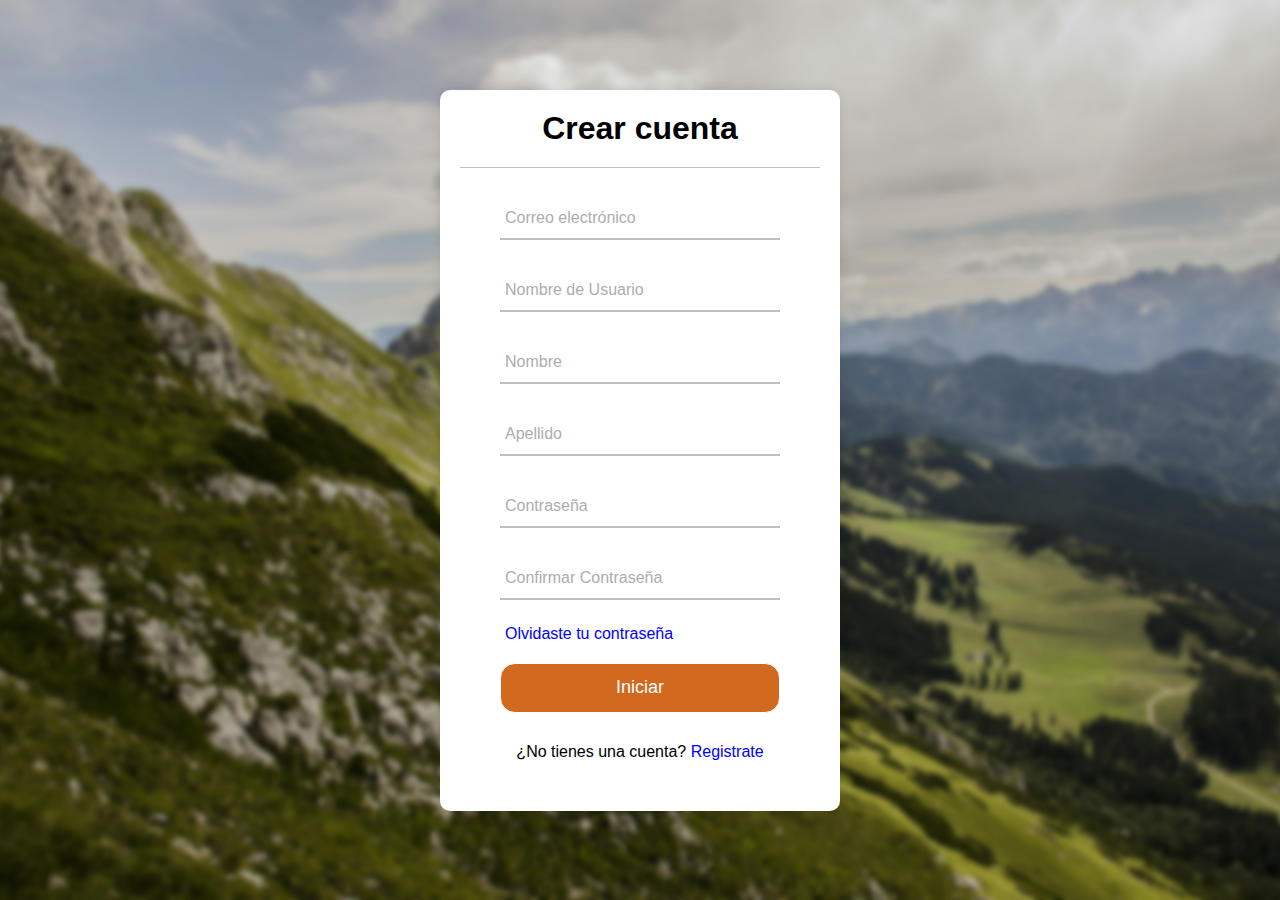
<file: PagPrincipal/iniciarSesion.html>
<!DOCTYPE html>
<html lang="en">
  <head>
    <meta charset="UTF-8" />
    <meta name="viewport" content="width=device-width, initial-scale=1.0" />
    <title>Login</title>
    <link rel="stylesheet" href="loginStyle.css" />
  </head>
  <body>
    <div class="formulario">
      <h1>Crear cuenta</h1>
      <form method="post">
        <div class="input-group correo">
          <input type="text" required />
          <label>Correo electrónico</label>
          <span></span>
        </div>
        <div class="input-group username">
          <input type="text" required />
          <label>Nombre de Usuario</label>
          <span></span>
        </div>
        <div class="input-group Nombre">
          <input type="text" required />
          <label>Nombre</label>
          <span></span>
        </div>
        <div class="input-group Apellido">
          <input type="text" required />
          <label>Apellido</label>
          <span></span>
        </div>
        <div class="input-group contrasena">
          <input type="password" required />
          <label>Contraseña</label>
          <span></span>
        </div>
        <div class="input-group contrasena">
          <input type="password" required />
          <label>Confirmar Contraseña</label>
          <span></span>
        </div>
        <div class="recordar">Olvidaste tu contraseña</div>
        <input type="submit" value="Iniciar" />
        <div class="registrarse">
          ¿No tienes una cuenta? <a href="registro.html">Registrate</a>
        </div>
      </form>
    </div>
  </body>
</html>
</file>
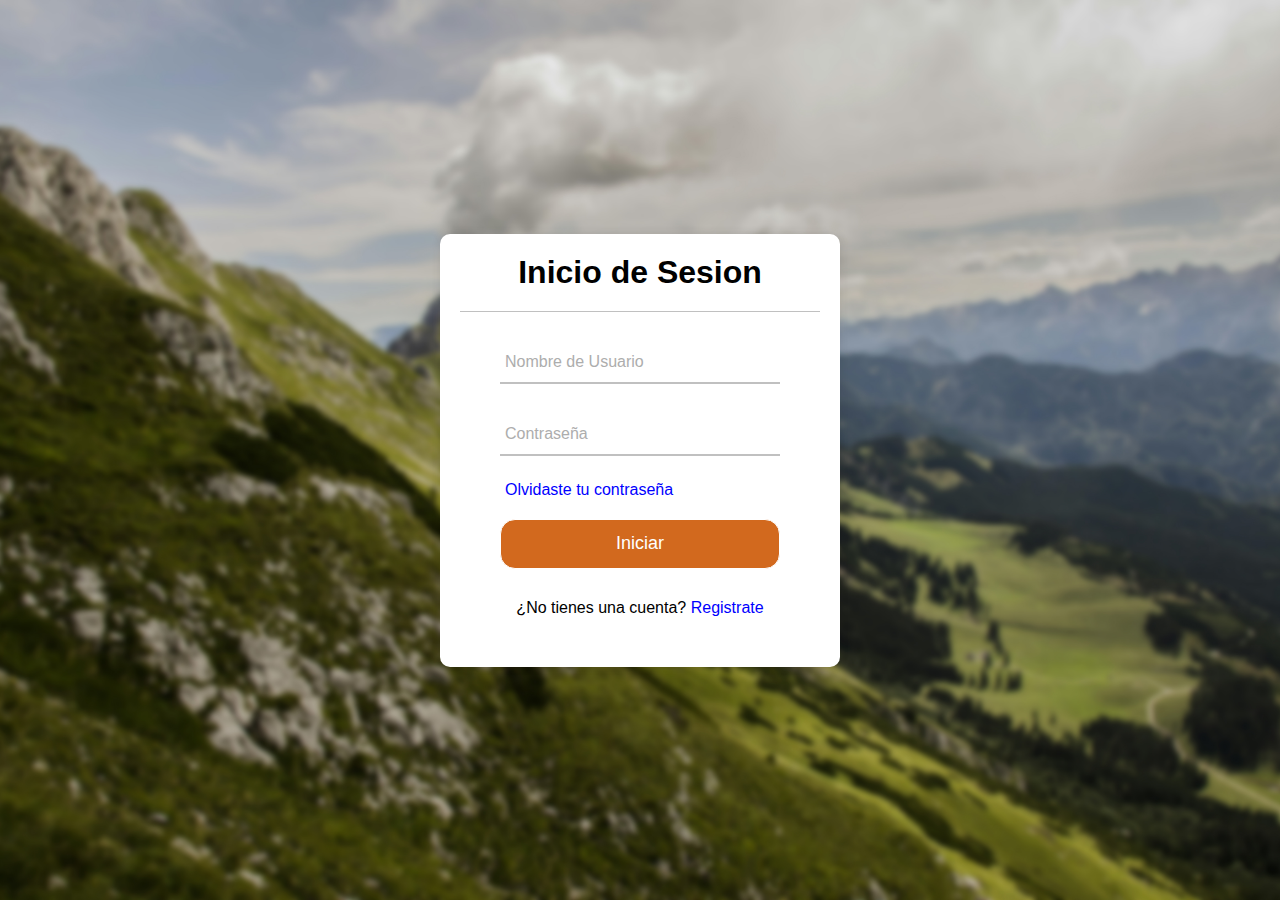
<file: PagPrincipal/login.html>
<!DOCTYPE html>
<html lang="en">
  <head>
    <meta charset="UTF-8" />
    <meta name="viewport" content="width=device-width, initial-scale=1.0" />
    <title>Login</title>
    <link rel="stylesheet" href="loginStyle.css" />
  </head>
  <body>
    <div class="formulario">
      <h1>Inicio de Sesion</h1>
      <form method="post">
        <div class="input-group username">
          <input type="text" required />
          <label>Nombre de Usuario</label>
          <span></span>
        </div>
        <div class="input-group contrasena">
          <input type="password" required />
          <label>Contraseña</label>
          <span></span>
        </div>
        <div class="recordar">Olvidaste tu contraseña</div>
        <input type="submit" value="Iniciar" />
        <div class="registrarse">
          ¿No tienes una cuenta? <a href="registro.html">Registrate</a>
        </div>
      </form>
    </div>
  </body>
</html>
</file>
<file: PagPrincipal/loginStyle.css>
* {
  font-family: "Poppins", sans-serif;
  margin: 0;
  padding: 0;
  box-sizing: border-box;
  list-style: none;
  text-decoration: none;
}

body {
  min-height: 100vh;
  background-image: url(imagenes2/pexels-dreamypixel-55276.jpg);
  background-position: center;
  background-size: cover;
  background-attachment: fixed;
  display: flex;
  justify-content: center;
  align-items: center;
}

.formulario {
  width: 400px;
  padding: 20px;
  background: white;
  border-radius: 10px;
  box-shadow: 0 0 10px rgba(0, 0, 0, 0.1);
}

.formulario h1 {
  text-align: center;
  padding-bottom: 20px;
  border-bottom: 1px solid silver;
}

.formulario form {
  padding: 0 40px;
  box-sizing: border-box;
}

.input-group {
  position: relative;
  border-bottom: 2px solid silver;
  margin: 30px 0;
}

.input-group input {
  width: 100%;
  padding: 0 5px;
  height: 40px;
  font-size: 16px;
  border: none;
  background: none;
  outline: none;
}

.input-group label {
  position: absolute;
  top: 50%;
  left: 5px;
  color: #adadad;
  transform: translateY(-50%);
  font-size: 16px;
  pointer-events: none;
  transition: 0.5s;
}

.input-group span::before {
  content: "";
  position: absolute;
  top: 40px;
  left: 0;
  width: 0;
  height: 2px;
  background: chocolate;
  transition: 0.5s;
}

.input-group input:focus ~ label,
.input-group input:valid ~ label {
  top: -20px;
  font-size: 12px;
  color: chocolate;
}

.input-group input:focus ~ span::before,
.input-group input:valid ~ span::before {
  width: 100%;
}

.recordar {
  margin: -5px 0 20px 5px;
  color: blue;
  cursor: pointer;
}

.recordar:hover {
  text-decoration: underline;
}

input[type="submit"] {
  width: 100%;
  height: 50px;
  border: 1px solid;
  background: chocolate;
  border-radius: 15px;
  font-size: 18px;
  color: white;
  cursor: pointer;
  outline: none;
}

input[type="submit"]:hover {
  background: darkorange;
  transition: 0.5s;
}

.registrarse {
  margin: 30px 0;
  text-align: center;
  font-size: 16px;
  color: black;
}

.registrarse a {
  color: blue;
  text-decoration: none;
}

.registrarse a:hover {
  text-decoration: underline;
}
</file>
